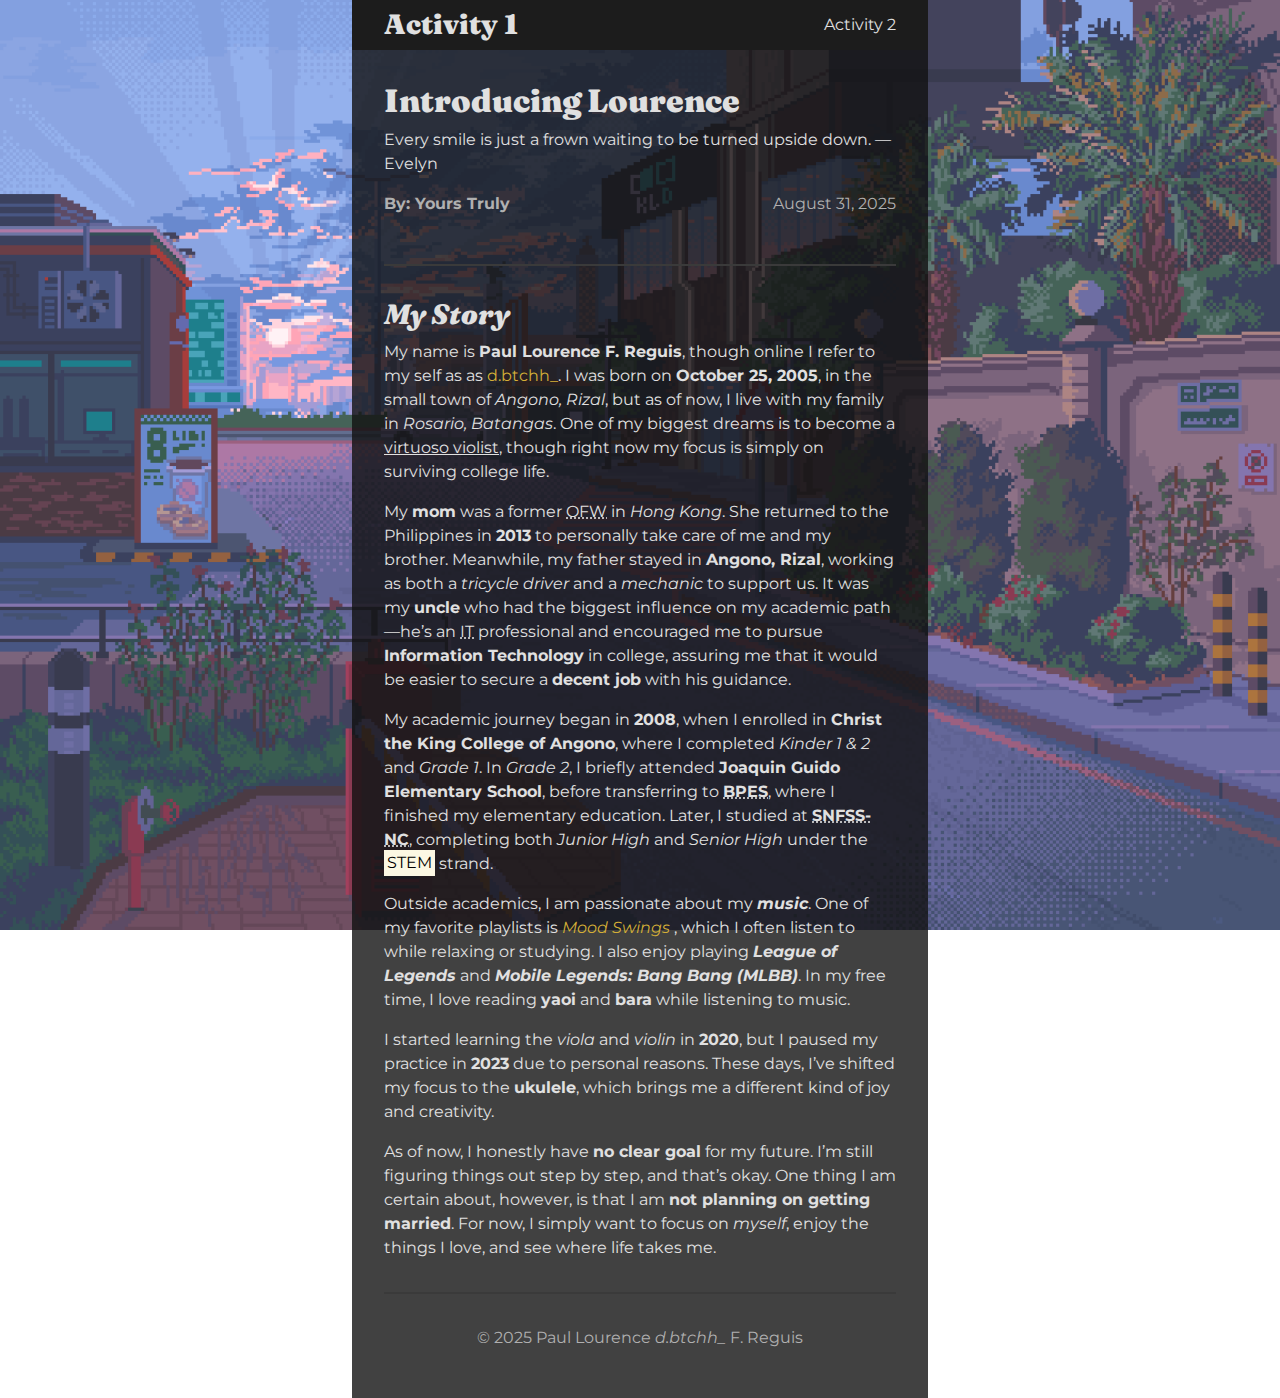
<file: index.html>
<!DOCTYPE html>
<html lang="en">
  <head>
    <meta charset="UTF-8" />
    <meta name="viewport" content="width=device-width, initial-scale=1.0" />
    <title>Activity 1: Text Formatting</title>
    <link
      rel="stylesheet"
      href="https://cdn.jsdelivr.net/npm/bootstrap@4.4.1/dist/css/bootstrap.min.css"
      integrity="sha384-Vkoo8x4CGsO3+Hhxv8T/Q5PaXtkKtu6ug5TOeNV6gBiFeWPGFN9MuhOf23Q9Ifjh"
      crossorigin="anonymous"
    />
    <link rel="stylesheet" href="./styles.css" />
  </head>
  <body>
    <div class="container">
      <nav class="navbar">
        <h2>Activity 1</h2>
        <ul>
          <li><a href="#" title="Table Rows and Columns" target="_blank">Activity 2</a></li>
        </ul>
      </nav>
      <header>
        <h1>Introducing Lourence</h1>
        <blockquote>
          <p>Every smile is just a frown waiting to be turned upside down. — Evelyn</p>
        </blockquote>
        <div class="row">
          <div class="col writer">
            <p><b>By: Yours Truly</b></p>
          </div>
          <div class="col date">
            <time datetime="2025-8-31">August 31, 2025</time>
          </div>
        </div>
      </header>
      <hr />
      <section>
        <h2><i>My Story</i></h2>

        <p>
          My name is <b>Paul Lourence F. Reguis</b>, though online I refer to my self as as <a href="https://www.instagram.com/d.btchh_/" title="Instagram Profile">d.btchh_</a>. I was born on
          <strong>October 25, 2005</strong>, in the small town of <i>Angono, Rizal</i>, but as of now, I live with my family in <i>Rosario, Batangas</i>. One of my biggest dreams is to become a
          <ins>virtuoso violist</ins>, though right now my focus is simply on surviving college life.
        </p>

        <p>
          My <b>mom</b> was a former <abbr title="Overseas Filipino Worker">OFW</abbr> in <em>Hong Kong</em>. She returned to the Philippines in <strong>2013</strong> to personally take care of me and
          my brother. Meanwhile, my father stayed in <strong>Angono, Rizal</strong>, working as both a <em>tricycle driver</em> and a <em>mechanic</em> to support us. It was my <b>uncle</b> who had
          the biggest influence on my academic path—he’s an <abbr title="Information Technology">IT</abbr> professional and encouraged me to pursue <strong>Information Technology</strong> in college,
          assuring me that it would be easier to secure a <b>decent job</b> with his guidance.
        </p>

        <p>
          My academic journey began in <strong>2008</strong>, when I enrolled in <strong>Christ the King College of Angono</strong>, where I completed <em>Kinder 1 & 2</em> and <em>Grade 1</em>. In
          <em>Grade 2</em>, I briefly attended <strong>Joaquin Guido Elementary School</strong>, before transferring to <strong><abbr title="Bagong Pook Elementary School">BPES</abbr></strong
          >, where I finished my elementary education. Later, I studied at <strong><abbr title="The Sto. Niño Formation and Science School - Night Class">SNFSS-NC</abbr></strong
          >, completing both <em>Junior High</em> and <em>Senior High</em> under the <mark>STEM</mark> strand.
        </p>

        <p>
          Outside academics, I am passionate about my <b><em>music</em></b
          >. One of my favorite playlists is
          <a href="https://music.youtube.com/playlist?list=PLRvW2Ft1up7OUEsdg8WjQjsC2u9xQ3Z8Q&si=UQDxdhYfYr5hUMRh" title="My playlist" target="_blank"> <i>Mood Swings</i> </a>, which I often listen to
          while relaxing or studying. I also enjoy playing <b><i>League of Legends</i></b> and <b><i>Mobile Legends: Bang Bang (MLBB)</i></b
          >. In my free time, I love reading <b>yaoi</b> and <b>bara</b> while listening to music.
        </p>

        <p>
          I started learning the <em>viola</em> and <em>violin</em> in <b>2020</b>, but I paused my practice in <strong>2023</strong> due to personal reasons. These days, I’ve shifted my focus to the
          <b>ukulele</b>, which brings me a different kind of joy and creativity.
        </p>

        <p>
          As of now, I honestly have <b>no clear goal</b> for my future. I’m still figuring things out step by step, and that’s okay. One thing I am certain about, however, is that I am
          <strong>not planning on getting married</strong>. For now, I simply want to focus on <em>myself</em>, enjoy the things I love, and see where life takes me.
        </p>
      </section>

      <hr />
      <footer>
        <p>&copy; 2025 Paul Lourence <i>d.btchh_</i> F. Reguis</p>
      </footer>
    </div>
  </body>
</html>
</file>
<file: styles.css>
@import url("https://fonts.googleapis.com/css2?family=Fraunces:opsz,wght@9..144,400;9..144,900&display=swap");
@import url("https://fonts.googleapis.com/css2?family=Montserrat:ital,wght@0,100..900;1,100..900&display=swap");

:root {
  /* Fonts */
  --fraunces: "Fraunces", serif;
  --montserrat: "Montserrat", sans-serif;
  /* Font sizes */
  --h1: 2rem;
  --h2: 1.75rem;
  --h3: 1.5rem;
  --h4: 1.25rem;
  --h5: 1.125rem;
  --h6: 1rem;
  /* Colors */
  --black-true: #0a0a0a;
  --black-muted: rgba(18, 18, 18, 0.8);
  --charcoal: #1c1c1c;
  --slate: #3a3a3a;
  --cloud: #b0b0b0;
  --rice: #e0e0e0;
  --highlight: #d4af37;
  /* Miscs */
}

body {
  background-image: url("./bg.gif");
  background-size: cover;
  background-repeat: no-repeat;
  background-attachment: fixed;
  background-position: center;
  color: var(--rice);
  font-family: var(--montserrat);
  font-weight: normal;
}

.container {
  background-color: var(--black-muted);
  margin: 0 auto;
  padding: 2rem;
  box-sizing: border-box;
  width: 45vw;
  height: auto;
}

h1,
h2,
h3,
h4,
h5,
h6 {
  font-family: var(--fraunces);
  font-weight: 900;
}

h1 {
  font-size: var(--h1);
}

h2 {
  font-size: var(--h2);
}

h3 {
  font-size: var(--h3);
}

h4 {
  font-size: var(--h4);
}

h5 {
  font-size: var(--h5);
}

h6 {
  font-size: var(--h6);
}

.date {
  text-align: right;
  color: var(--cloud);
}

.writer {
  text-align: left;
  color: var(--cloud);
}

hr {
  border: none;
  border-top: 2px solid var(--slate);
  margin: 2rem 0;
}

.navbar {
  background-color: var(--charcoal);
  margin: -2rem -2rem 2rem -2rem;
}

.navbar ul,
.navbar h2 {
  list-style-type: none;
  display: flex;
  justify-content: space-around;
  margin: 0;
  padding: 0rem 1rem 0rem 1rem;
}

.navbar a {
  color: var(--rice);
  text-decoration: none;
  transition: all 0.3s ease-in-out;
}

.navbar a:hover {
  color: var(--cloud);
  font-size: 1.05rem;
}

footer {
  text-align: center;
  margin-top: 2rem;
  color: var(--cloud);
}

a {
  color: var(--highlight);
  text-decoration: none;
}
</file>
<file: css/styles.css>
@import url("https://fonts.googleapis.com/css2?family=Fraunces:opsz,wght@9..144,400;9..144,900&display=swap");
@import url("https://fonts.googleapis.com/css2?family=Montserrat:ital,wght@0,100..900;1,100..900&display=swap");

:root {
  /* Fonts */
  --fraunces: "Fraunces", serif;
  --montserrat: "Montserrat", sans-serif;
  /* Font sizes */
  --h1: 2rem;
  --h2: 1.75rem;
  --h3: 1.5rem;
  --h4: 1.25rem;
  --h5: 1.125rem;
  --h6: 1rem;
  /* Colors */
  --black-true: #0a0a0a;
  --black-muted: rgba(18, 18, 18, 0.8);
  --charcoal: #1c1c1c;
  --slate: #3a3a3a;
  --cloud: #b0b0b0;
  --rice: #e0e0e0;
  --highlight: #d4af37;
  /* Miscs */
}

body {
  background-image: url("../assets/bg.gif");
  background-size: cover;
  background-repeat: no-repeat;
  background-attachment: fixed;
  background-position: center;
  color: var(--rice);
  font-family: var(--montserrat);
  font-weight: normal;
}

.container {
  background-color: var(--black-muted);
  margin: 0 auto;
  padding: 2rem;
  box-sizing: border-box;
  width: 45vw;
  height: auto;
}

h1,
h2,
h3,
h4,
h5,
h6 {
  font-family: var(--fraunces);
  font-weight: 900;
}

h1 {
  font-size: var(--h1);
}

h2 {
  font-size: var(--h2);
}

h3 {
  font-size: var(--h3);
}

h4 {
  font-size: var(--h4);
}

h5 {
  font-size: var(--h5);
}

h6 {
  font-size: var(--h6);
}

.date {
  text-align: right;
  color: var(--cloud);
}

.writer {
  text-align: left;
  color: var(--cloud);
}

hr {
  border: none;
  border-top: 2px solid var(--slate);
  margin: 2rem 0;
}

.navbar {
  background-color: var(--charcoal);
  margin: -2rem -2rem 2rem -2rem;
}

.navbar ul,
.navbar h2 {
  list-style-type: none;
  display: flex;
  justify-content: space-around;
  margin: 0;
  padding: 0rem 1rem 0rem 1rem;
}

.navbar a {
  color: var(--rice);
  text-decoration: none;
  transition: all 0.3s ease-in-out;
}

.navbar a:hover {
  color: var(--cloud);
  font-size: 1.05rem;
}

footer {
  text-align: center;
  margin-top: 2rem;
  color: var(--cloud);
}

a {
  color: var(--highlight);
  text-decoration: none;
}
</file>
